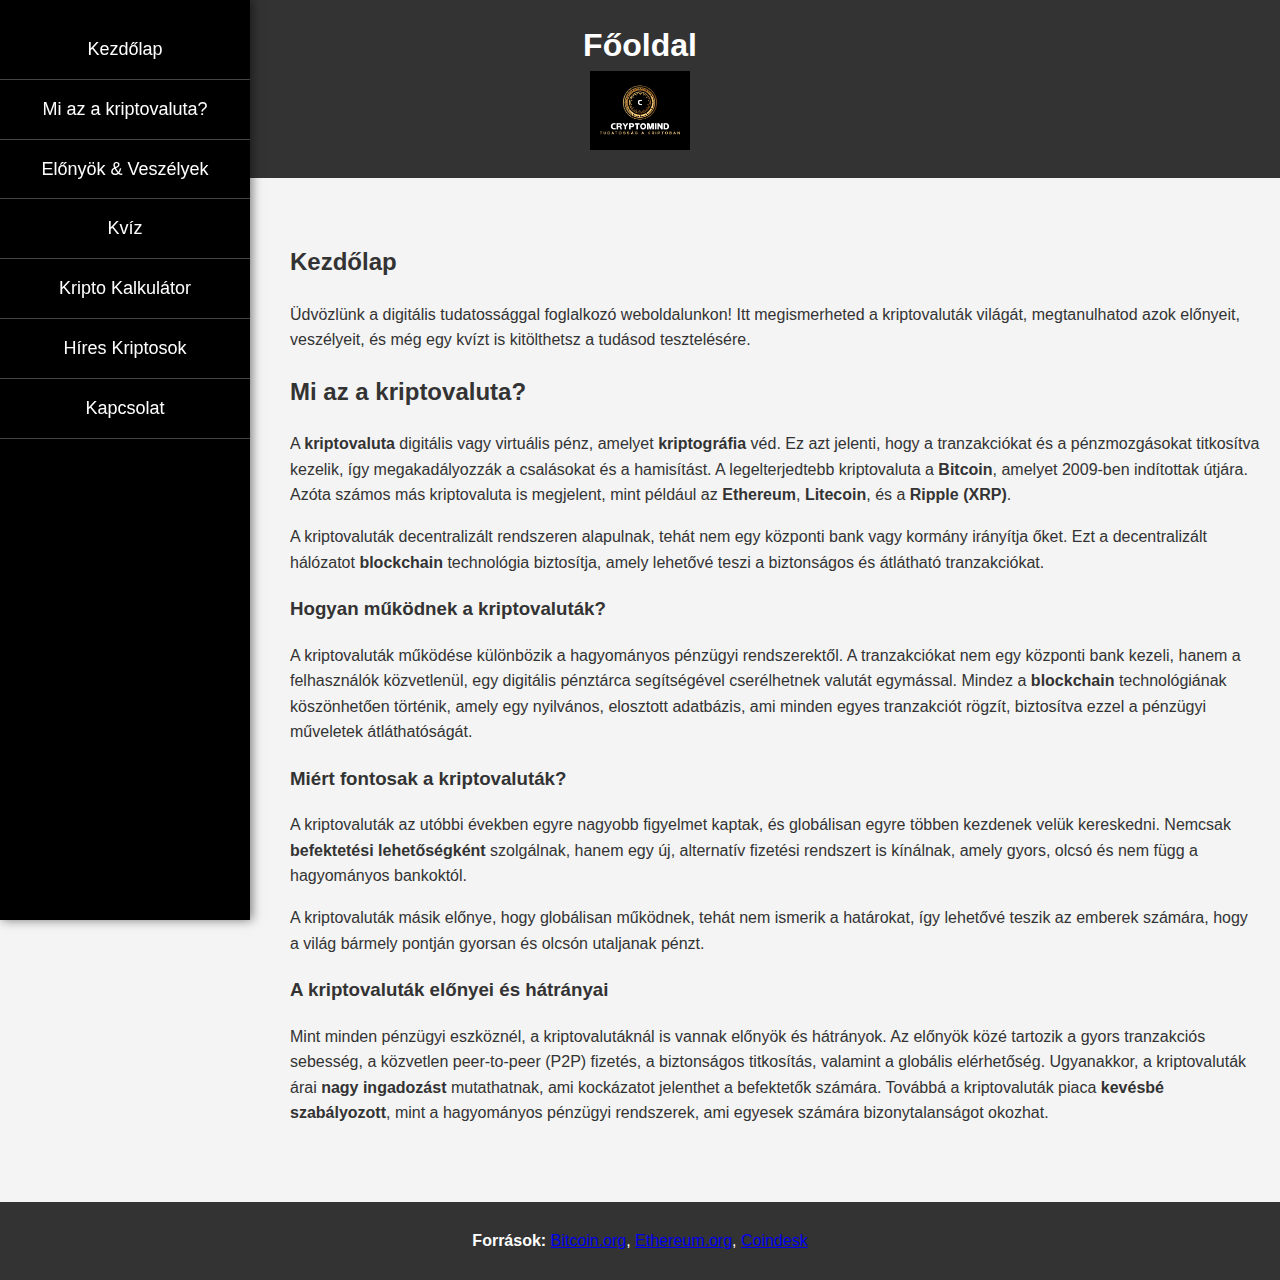
<file: index.html>
<!DOCTYPE html>
<html lang="hu">
<head>
  <meta charset="UTF-8">
  <meta name="viewport" content="width=device-width, initial-scale=1.0">
  <title>CryptoMind</title>
  <link rel="icon" href="images/crypto-logo.gif.gif" type="image/gif">
  <link rel="stylesheet" href="styles.css">
</head>
<body>

<header>
    <h1>Főoldal</h1>
  <img src="logo.png" alt="Logo">
  <nav>
    <a href="index.html">Kezdőlap</a>
    <a href="mi.html">Mi az a kriptovaluta?</a>
    <a href="veszely.html">Előnyök & Veszélyek</a>
    <a href="kviz.html">Kvíz</a>
    <a href="kalkulator.html">Kripto Kalkulátor</a>
    <a href="hires.html">Híres Kriptosok</a>
    <a href="kapcsolat.html">Kapcsolat</a>
  </nav>
</header>

<div class="hero">
  Digitális Tudatosság: Kriptovaluták
</div>

<main>
  <section id="kezdo">
    <h2>Kezdőlap</h2>
    <p>Üdvözlünk a digitális tudatossággal foglalkozó weboldalunkon! Itt megismerheted a kriptovaluták világát, megtanulhatod azok előnyeit, veszélyeit, és még egy kvízt is kitölthetsz a tudásod tesztelésére.</p>
  </section>

  <section id="mi-az-kriptovaluta">
    <h2>Mi az a kriptovaluta?</h2>
    <p>A <strong>kriptovaluta</strong> digitális vagy virtuális pénz, amelyet <strong>kriptográfia</strong> véd. Ez azt jelenti, hogy a tranzakciókat és a pénzmozgásokat titkosítva kezelik, így megakadályozzák a csalásokat és a hamisítást. A legelterjedtebb kriptovaluta a <strong>Bitcoin</strong>, amelyet 2009-ben indítottak útjára. Azóta számos más kriptovaluta is megjelent, mint például az <strong>Ethereum</strong>, <strong>Litecoin</strong>, és a <strong>Ripple (XRP)</strong>.</p>

    <p>A kriptovaluták decentralizált rendszeren alapulnak, tehát nem egy központi bank vagy kormány irányítja őket. Ezt a decentralizált hálózatot <strong>blockchain</strong> technológia biztosítja, amely lehetővé teszi a biztonságos és átlátható tranzakciókat.</p>

    <h3>Hogyan működnek a kriptovaluták?</h3>
    <p>A kriptovaluták működése különbözik a hagyományos pénzügyi rendszerektől. A tranzakciókat nem egy központi bank kezeli, hanem a felhasználók közvetlenül, egy digitális pénztárca segítségével cserélhetnek valutát egymással. Mindez a <strong>blockchain</strong> technológiának köszönhetően történik, amely egy nyilvános, elosztott adatbázis, ami minden egyes tranzakciót rögzít, biztosítva ezzel a pénzügyi műveletek átláthatóságát.</p>

    <h3>Miért fontosak a kriptovaluták?</h3>
    <p>A kriptovaluták az utóbbi években egyre nagyobb figyelmet kaptak, és globálisan egyre többen kezdenek velük kereskedni. Nemcsak <strong>befektetési lehetőségként</strong> szolgálnak, hanem egy új, alternatív fizetési rendszert is kínálnak, amely gyors, olcsó és nem függ a hagyományos bankoktól.</p>

    <p>A kriptovaluták másik előnye, hogy globálisan működnek, tehát nem ismerik a határokat, így lehetővé teszik az emberek számára, hogy a világ bármely pontján gyorsan és olcsón utaljanak pénzt.</p>

    <h3>A kriptovaluták előnyei és hátrányai</h3>
    <p>Mint minden pénzügyi eszköznél, a kriptovalutáknál is vannak előnyök és hátrányok. Az előnyök közé tartozik a gyors tranzakciós sebesség, a közvetlen peer-to-peer (P2P) fizetés, a biztonságos titkosítás, valamint a globális elérhetőség. Ugyanakkor, a kriptovaluták árai <strong>nagy ingadozást</strong> mutathatnak, ami kockázatot jelenthet a befektetők számára. Továbbá a kriptovaluták piaca <strong>kevésbé szabályozott</strong>, mint a hagyományos pénzügyi rendszerek, ami egyesek számára bizonytalanságot okozhat.</p>
  </section>

</main>

<footer>
  <p><strong>Források:</strong> <a href="https://www.bitcoin.org" target="_blank">Bitcoin.org</a>, <a href="https://ethereum.org" target="_blank">Ethereum.org</a>, <a href="https://www.coindesk.com" target="_blank">Coindesk</a></p>
</footer>

</body>
</html>
</file>
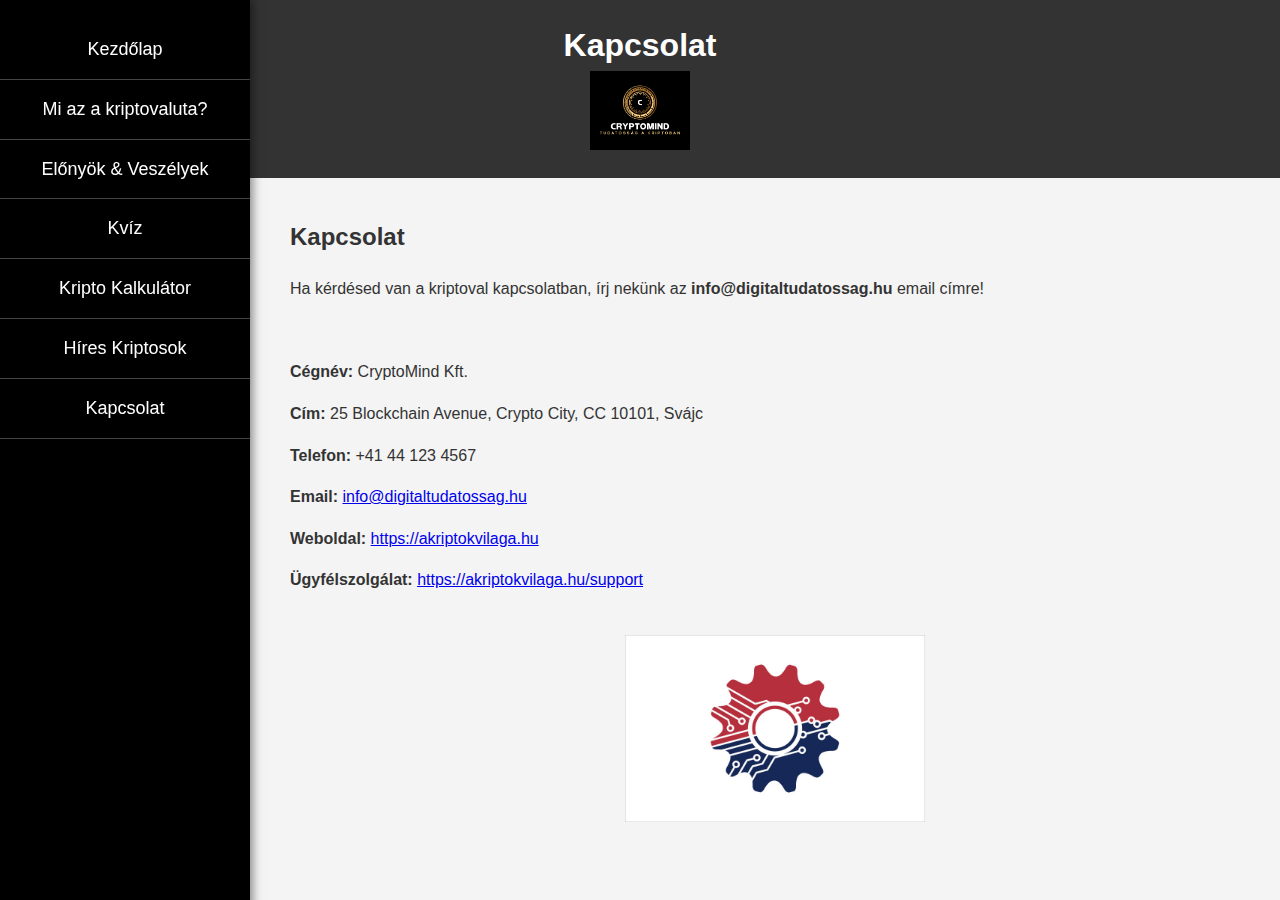
<file: kapcsolat.html>
<!DOCTYPE html>
<html lang="hu">
<head>
  <meta charset="UTF-8">
  <meta name="viewport" content="width=device-width, initial-scale=1.0">
  <title>CryptoMind</title>
  <link rel="icon" href="images/crypto-logo.gif.gif" type="image/gif">
  <link rel="stylesheet" href="styles.css">
</head>
<body>

<header>
    <h1>Kapcsolat</h1>
  <img src="logo.png" alt="Logo">
  <nav>
    <a href="index.html">Kezdőlap</a>
    <a href="mi.html">Mi az a kriptovaluta?</a>
    <a href="veszely.html">Előnyök & Veszélyek</a>
    <a href="kviz.html">Kvíz</a>
    <a href="kalkulator.html">Kripto Kalkulátor</a>
    <a href="hires.html">Híres Kriptosok</a>
    <a href="kapcsolat.html">Kapcsolat</a>
  </nav>
</header>

<main>
  <section id="kapcsolat">
    <h2>Kapcsolat</h2>
    <p>Ha kérdésed van a kriptoval kapcsolatban, írj nekünk az <strong>info@digitaltudatossag.hu</strong> email címre!</p>
    <br>
    <p><strong>Cégnév:</strong> CryptoMind Kft.</p>
    <p><strong>Cím:</strong> 25 Blockchain Avenue, Crypto City, CC 10101, Svájc</p>
    <p><strong>Telefon:</strong> +41 44 123 4567</p>
    <p><strong>Email:</strong> <a href="mailto:info@digitaltudatossag.hu">info@digitaltudatossag.hu</a></p>
    <p><strong>Weboldal:</strong> <a href="https://akriptokvilaga.hu" target="_blank" rel="noopener noreferrer">https://akriptokvilaga.hu</a></p>
    <p><strong>Ügyfélszolgálat:</strong> <a href="https://akriptokvilaga.hu/support" target="_blank" rel="noopener noreferrer">https://akriptokvilaga.hu/support</a></p>
    <br>
   <center>
    <img src="kapcsolat.jpg" alt="logo" width="300">
   </center> 
  </section>
</main>



</body>
</html>
</file>
<file: styles.css>
/* Alap stílusok */
body {
  font-family: Arial, sans-serif;
  line-height: 1.6;
  background-color: #f4f4f4;
  color: #333;
  margin: 0;
  padding: 0;
}

/* Fejléc */
header {
  background-color: #333;
  color: #fff;
  text-align: center;
  padding: 20px 0;
}

h1 {
  margin: 0;
}

/* Navigációs menü */
nav {
  background-color: #000;
  width: 250px;
  height: 100%;
  position: fixed;
  top: 0;
  left: 0;
  padding-top: 20px;
  z-index: 1000;
  box-shadow: 2px 0 10px rgba(0, 0, 0, 0.5);
}

nav a {
  color: #fff;
  text-decoration: none;
  display: block;
  padding: 15px;
  text-align: center;
  font-size: 18px;
  border-bottom: 1px solid #444;
  transition: background-color 0.3s ease, transform 0.3s ease;
}

/* Hover és aktív állapot */
nav a:hover {
  background-color: #ff0000; /* Piros szín, amikor az egér fölé viszik */
  transform: translateX(10px); /* Jobbra csúszás */
}

/* A tartalom, amely a menü mellett van */
main {
  margin-left: 270px; /* A tartalom eltolása a menü mellett */
  padding: 20px;
}

/* A kriptovaluták információs része */
#crypto-info {
  max-width: 1000px;
  margin: 20px auto;
  padding: 20px;
  background-color: #fff;
  border-radius: 10px;
  box-shadow: 0 2px 10px rgba(0, 0, 0, 0.1);
}

h2 {
  color: #333;
}

table {
  width: 100%;
  border-collapse: collapse;
  margin-top: 20px;
}

table, th, td {
  border: 1px solid #ddd;
}

th, td {
  padding: 10px;
  text-align: center;
}

th {
  background-color: #f2f2f2;
}

/* Kriptovaluta árfolyamok */
#crypto-rates {
  margin-top: 20px;
  background-color: #f9f9f9;
  padding: 20px;
  border-radius: 10px;
}

#crypto-rates div {
  margin: 10px 0;
}

/* Lábjegyzet */
footer {
  text-align: center;
  padding: 10px;
  background-color: #333;
  color: #fff;
  margin-top: 40px;
}

/* Fejléc és logó */
header img {
  width: 100px; /* A logó mérete */
}

/* Responszív dizájn */
@media screen and (max-width: 768px) {
  nav {
    width: 200px;
  }
  nav a {
    font-size: 16px;
  }
}
</file>
